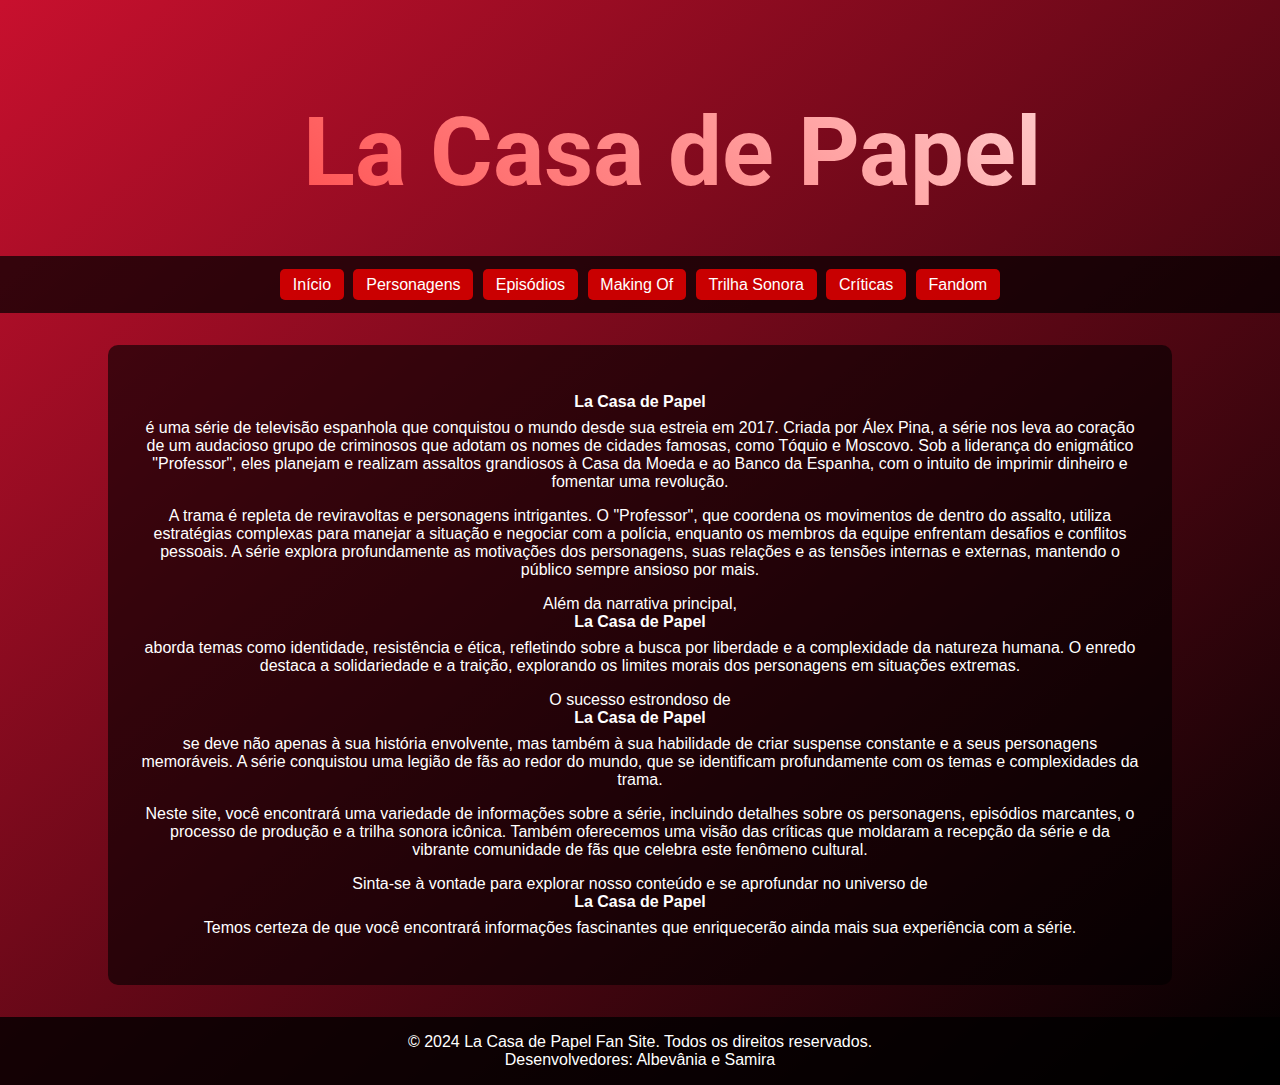
<file: index.html>
<!DOCTYPE html>
<html lang="pt-BR">

<head>
    <meta charset="UTF-8" />
    <meta name="viewport" content="width=device-width, initial-scale=1.0" />
    <title>La Casa de Papel - Página Inicial</title>
    <link rel="stylesheet" href="./assets/css/style.css" />
</head>

<body>
    <div class="banner-container">
        <div class="banner-text">
            <h1>La Casa de Papel</h1>
        </div>
    </div>
    <header>
        <div class="top-buttons">
            <a href="./index.html" class="top-button">Início</a>
            <a href="pages/personagens.html" class="top-button">Personagens</a>
            <a href="pages/episodios.html" class="top-button">Episódios</a>
            <a href="pages/makingof.html" class="top-button">Making Of</a>
            <a href="pages/trilha.html" class="top-button">Trilha Sonora</a>
            <a href="pages/criticas.html" class="top-button">Críticas</a>
            <a href="pages/fandom.html" class="top-button">Fandom</a>
        </div>
    </header>
    <main>
        <section>
            <p>
                <strong>La Casa de Papel</strong> é uma série de televisão espanhola
                que conquistou o mundo desde sua estreia em 2017. Criada por Álex
                Pina, a série nos leva ao coração de um audacioso grupo de criminosos
                que adotam os nomes de cidades famosas, como Tóquio e Moscovo. Sob a
                liderança do enigmático "Professor", eles planejam e realizam assaltos
                grandiosos à Casa da Moeda e ao Banco da Espanha, com o intuito de
                imprimir dinheiro e fomentar uma revolução.
            </p>
            <p>
                A trama é repleta de reviravoltas e personagens intrigantes. O
                "Professor", que coordena os movimentos de dentro do assalto, utiliza
                estratégias complexas para manejar a situação e negociar com a
                polícia, enquanto os membros da equipe enfrentam desafios e conflitos
                pessoais. A série explora profundamente as motivações dos personagens,
                suas relações e as tensões internas e externas, mantendo o público
                sempre ansioso por mais.
            </p>
            <p>
                Além da narrativa principal, <strong>La Casa de Papel</strong> aborda
                temas como identidade, resistência e ética, refletindo sobre a busca
                por liberdade e a complexidade da natureza humana. O enredo destaca a
                solidariedade e a traição, explorando os limites morais dos
                personagens em situações extremas.
            </p>
            <p>
                O sucesso estrondoso de <strong>La Casa de Papel</strong> se deve não
                apenas à sua história envolvente, mas também à sua habilidade de criar
                suspense constante e a seus personagens memoráveis. A série conquistou
                uma legião de fãs ao redor do mundo, que se identificam profundamente
                com os temas e complexidades da trama.
            </p>
            <p>
                Neste site, você encontrará uma variedade de informações sobre a
                série, incluindo detalhes sobre os personagens, episódios marcantes, o
                processo de produção e a trilha sonora icônica. Também oferecemos uma
                visão das críticas que moldaram a recepção da série e da vibrante
                comunidade de fãs que celebra este fenômeno cultural.
            </p>
            <p>
                Sinta-se à vontade para explorar nosso conteúdo e se aprofundar no
                universo de <strong>La Casa de Papel</strong>Temos certeza de que você
                encontrará informações fascinantes que enriquecerão ainda mais sua
                experiência com a série.
            </p>
        </section>
    </main>
    <footer>
        <p>
            &copy; 2024 La Casa de Papel Fan Site. Todos os direitos reservados.
        </p>
        <p>Desenvolvedores: Albevânia e Samira</p>
    </footer>
</body>

</html>
</file>
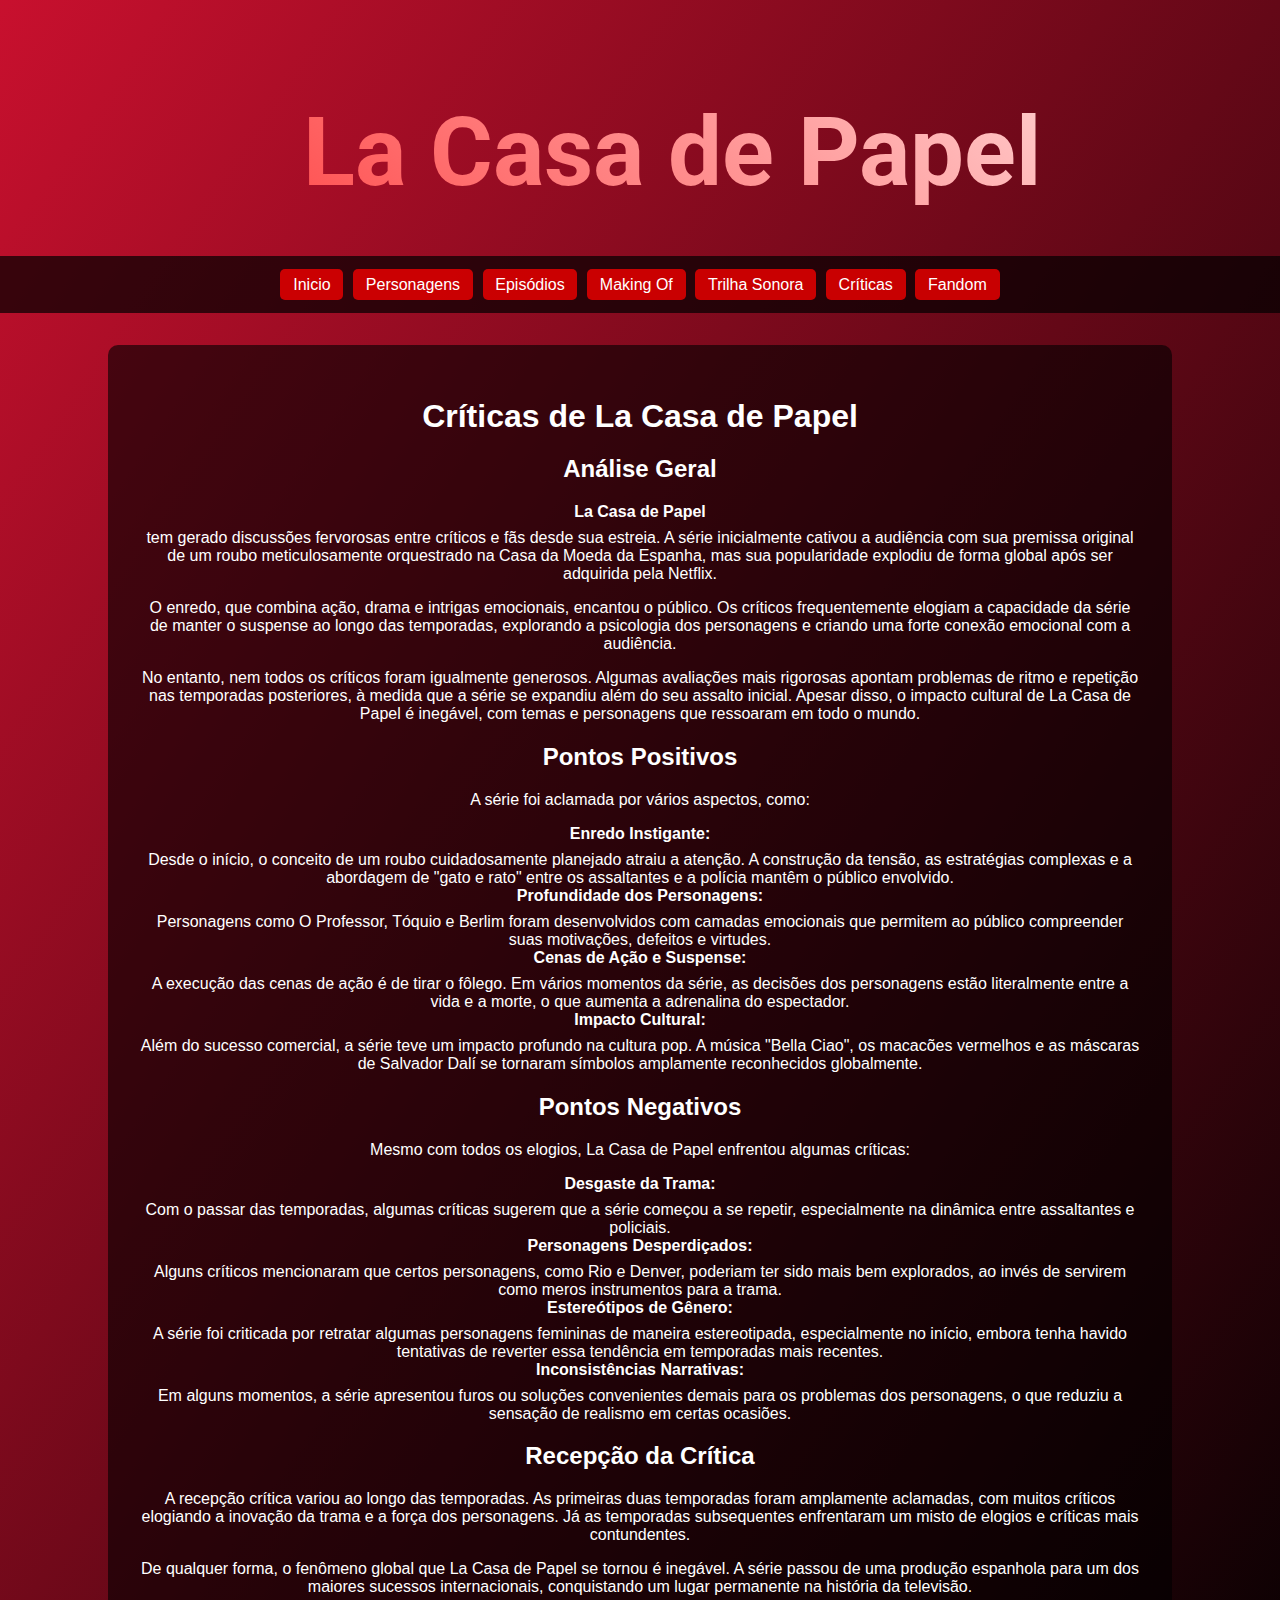
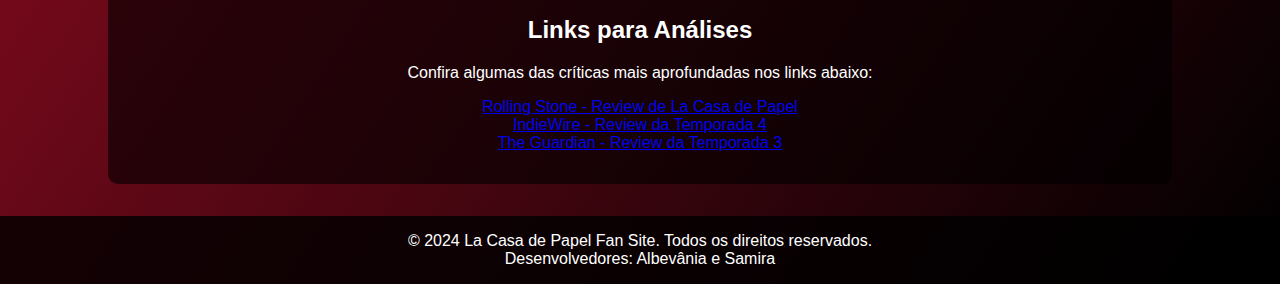
<file: pages/criticas.html>
<!DOCTYPE html>
<html lang="pt-BR">
  <head>
    <meta charset="UTF-8" />
    <meta name="viewport" content="width=device-width, initial-scale=1.0" />
    <title>La Casa de Papel - Críticas</title>
    <link rel="stylesheet" href="../assets/css/style.css" />
  </head>
  <body>
    <div class="banner-container">
      <div class="banner-text">
        <h1>La Casa de Papel</h1>
      </div>
    </div>
  
    <header>
      <div class="top-buttons">
        <a href="../index.html" class="top-button">Inicio</a>
        <a href="./personagens.html" class="top-button">Personagens</a>
        <a href="./episodios.html" class="top-button">Episódios</a>
        <a href="./makingof.html" class="top-button">Making Of</a>
        <a href="./trilha.html" class="top-button">Trilha Sonora</a>
        <a href="./criticas.html" class="top-button">Críticas</a>
        <a href="./fandom.html" class="top-button">Fandom</a>
      </div>
    </header>
    <main>
      <section>
        <h1>Críticas de La Casa de Papel</h1>

        <h2>Análise Geral</h2>
        <p>
          <strong>La Casa de Papel</strong> tem gerado discussões fervorosas
          entre críticos e fãs desde sua estreia. A série inicialmente cativou a
          audiência com sua premissa original de um roubo meticulosamente
          orquestrado na Casa da Moeda da Espanha, mas sua popularidade explodiu
          de forma global após ser adquirida pela Netflix.
        </p>
        <p>
          O enredo, que combina ação, drama e intrigas emocionais, encantou o
          público. Os críticos frequentemente elogiam a capacidade da série de
          manter o suspense ao longo das temporadas, explorando a psicologia dos
          personagens e criando uma forte conexão emocional com a audiência.
        </p>
        <p>
          No entanto, nem todos os críticos foram igualmente generosos. Algumas
          avaliações mais rigorosas apontam problemas de ritmo e repetição nas
          temporadas posteriores, à medida que a série se expandiu além do seu
          assalto inicial. Apesar disso, o impacto cultural de La Casa de Papel
          é inegável, com temas e personagens que ressoaram em todo o mundo.
        </p>

        <h2>Pontos Positivos</h2>
        <p>A série foi aclamada por vários aspectos, como:</p>
        <ul class="season-list">
          <li>
            <strong>Enredo Instigante:</strong> Desde o início, o conceito de um
            roubo cuidadosamente planejado atraiu a atenção. A construção da
            tensão, as estratégias complexas e a abordagem de "gato e rato"
            entre os assaltantes e a polícia mantêm o público envolvido.
          </li>
          <li>
            <strong>Profundidade dos Personagens:</strong> Personagens como O
            Professor, Tóquio e Berlim foram desenvolvidos com camadas
            emocionais que permitem ao público compreender suas motivações,
            defeitos e virtudes.
          </li>
          <li>
            <strong>Cenas de Ação e Suspense:</strong> A execução das cenas de
            ação é de tirar o fôlego. Em vários momentos da série, as decisões
            dos personagens estão literalmente entre a vida e a morte, o que
            aumenta a adrenalina do espectador.
          </li>
          <li>
            <strong>Impacto Cultural:</strong> Além do sucesso comercial, a
            série teve um impacto profundo na cultura pop. A música "Bella
            Ciao", os macacões vermelhos e as máscaras de Salvador Dalí se
            tornaram símbolos amplamente reconhecidos globalmente.
          </li>
        </ul>

        <h2>Pontos Negativos</h2>
        <p>
          Mesmo com todos os elogios, La Casa de Papel enfrentou algumas
          críticas:
        </p>
        <ul class="season-list">
          <li>
            <strong>Desgaste da Trama:</strong> Com o passar das temporadas,
            algumas críticas sugerem que a série começou a se repetir,
            especialmente na dinâmica entre assaltantes e policiais.
          </li>
          <li>
            <strong>Personagens Desperdiçados:</strong> Alguns críticos
            mencionaram que certos personagens, como Rio e Denver, poderiam ter
            sido mais bem explorados, ao invés de servirem como meros
            instrumentos para a trama.
          </li>
          <li>
            <strong>Estereótipos de Gênero:</strong> A série foi criticada por
            retratar algumas personagens femininas de maneira estereotipada,
            especialmente no início, embora tenha havido tentativas de reverter
            essa tendência em temporadas mais recentes.
          </li>
          <li>
            <strong>Inconsistências Narrativas:</strong> Em alguns momentos, a
            série apresentou furos ou soluções convenientes demais para os
            problemas dos personagens, o que reduziu a sensação de realismo em
            certas ocasiões.
          </li>
        </ul>

        <h2>Recepção da Crítica</h2>
        <p>
          A recepção crítica variou ao longo das temporadas. As primeiras duas
          temporadas foram amplamente aclamadas, com muitos críticos elogiando a
          inovação da trama e a força dos personagens. Já as temporadas
          subsequentes enfrentaram um misto de elogios e críticas mais
          contundentes.
        </p>
        <p>
          De qualquer forma, o fenômeno global que La Casa de Papel se tornou é
          inegável. A série passou de uma produção espanhola para um dos maiores
          sucessos internacionais, conquistando um lugar permanente na história
          da televisão.
        </p>

        <h2>Links para Análises</h2>
        <p>Confira algumas das críticas mais aprofundadas nos links abaixo:</p>
        <ul class="season-list">
          <li>
            <a
              href="https://www.rollingstone.com/tv/tv-reviews/la-casa-de-papel-review/"
              target="_blank"
              >Rolling Stone - Review de La Casa de Papel</a
            >
          </li>
          <li>
            <a
              href="https://www.indiewire.com/2020/04/money-heist-review-la-casa-de-papel-season-4-1202218667/"
              target="_blank"
              >IndieWire - Review da Temporada 4</a
            >
          </li>
          <li>
            <a
              href="https://www.theguardian.com/tv-and-radio/2018/aug/07/money-heist-la-casa-de-papel-season-3-review"
              target="_blank"
              >The Guardian - Review da Temporada 3</a
            >
          </li>
        </ul>
      </section>
    </main>
    <footer>
      <p>
        &copy; 2024 La Casa de Papel Fan Site. Todos os direitos reservados.
      </p>
      Desenvolvedores: Albevânia e Samira
    </footer>
  </body>
</html>
</file>
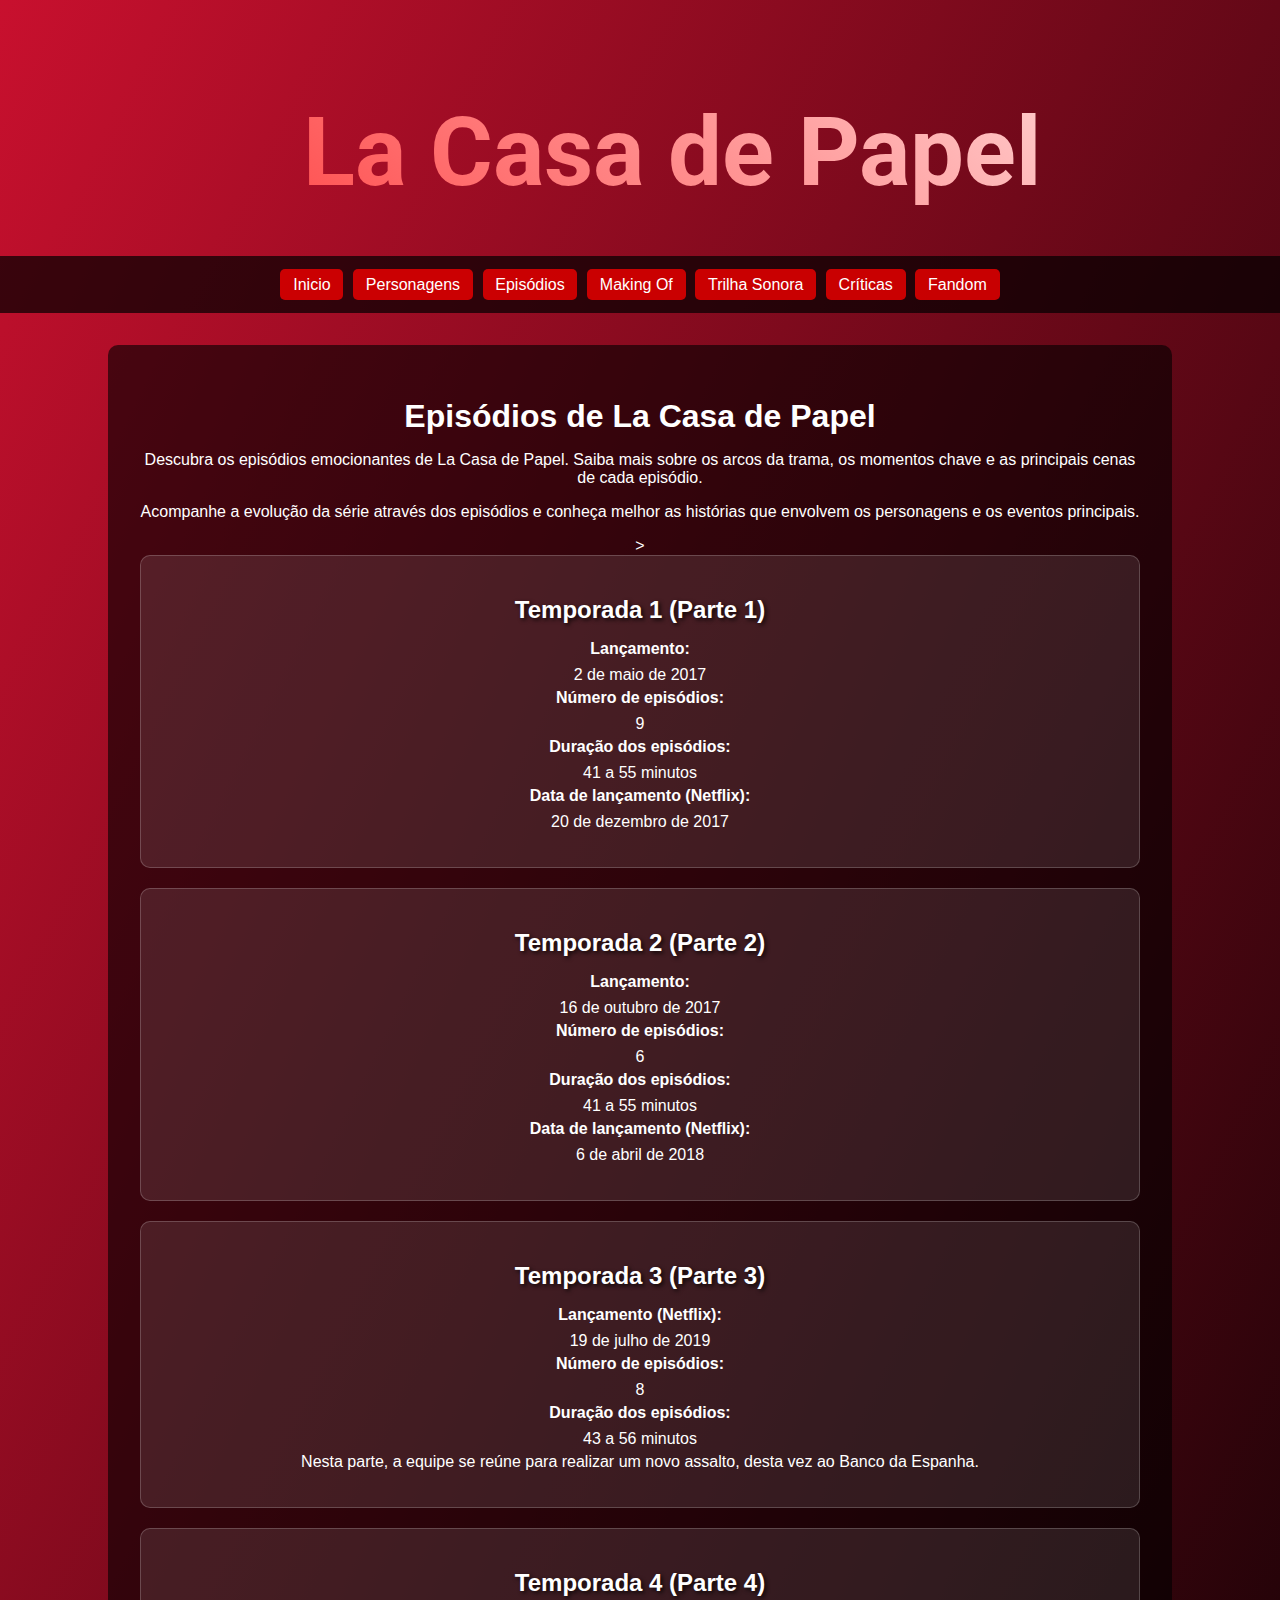
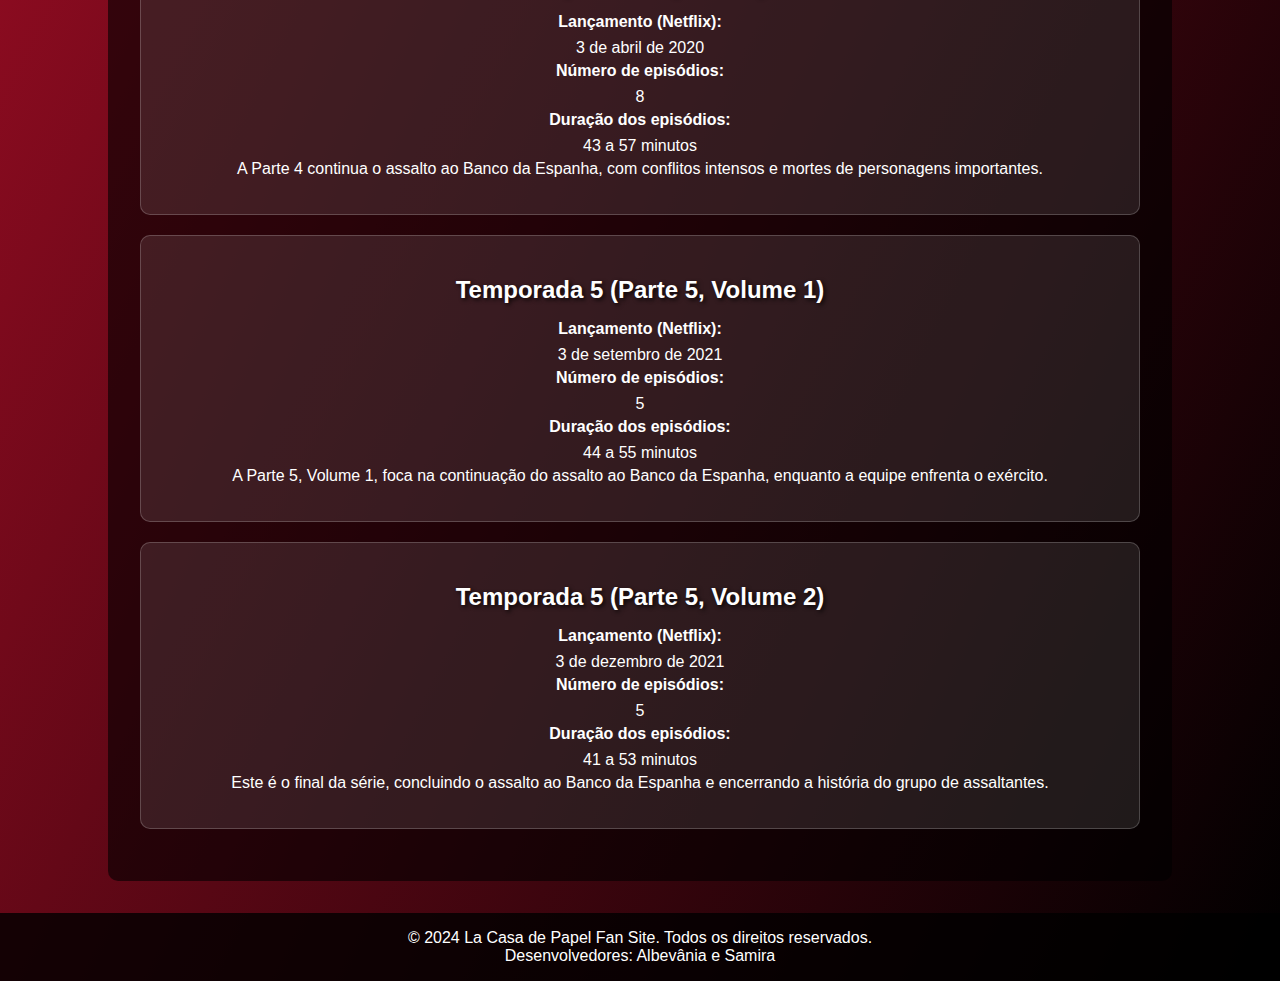
<file: pages/episodios.html>
<!DOCTYPE html>
<html lang="pt-BR">

<head>
    <meta charset="UTF-8" />
    <meta name="viewport" content="width=device-width, initial-scale=1.0" />
    <title>La Casa de Papel - Episódios</title>
    <link rel="stylesheet" href="../assets/css/style.css" />
    <link rel="stylesheet" href="../assets/css/episodios.css">
</head>

<body>
    <div class="banner-container">
        <div class="banner-text">
            <h1>La Casa de Papel</h1>
        </div>
    </div>

    <header>
        <div class="top-buttons">
          <a href="../index.html" class="top-button">Inicio</a>
          <a href="./personagens.html" class="top-button">Personagens</a>
          <a href="./episodios.html" class="top-button">Episódios</a>
          <a href="./makingof.html" class="top-button">Making Of</a>
          <a href="./trilha.html" class="top-button">Trilha Sonora</a>
          <a href="./criticas.html" class="top-button">Críticas</a>
          <a href="./fandom.html" class="top-button">Fandom</a>
        </div>
      </header>
    <main>
        <section class="episodes-section">
            <h1>Episódios de La Casa de Papel</h1>
            <p>
                Descubra os episódios emocionantes de La Casa de Papel. Saiba mais
                sobre os arcos da trama, os momentos chave e as principais cenas de
                cada episódio.
            </p>
            <p>
                Acompanhe a evolução da série através dos episódios e conheça melhor
                as histórias que envolvem os personagens e os eventos principais.
            </p>

            <div class="seasons-container">
                >
                <div class="season-item">
                    <h2>Temporada 1 (Parte 1)</h2>
                    <ul>
                        <li><strong>Lançamento:</strong> 2 de maio de 2017</li>
                        <li><strong>Número de episódios:</strong> 9</li>
                        <li><strong>Duração dos episódios:</strong> 41 a 55 minutos</li>
                        <li>
                            <strong>Data de lançamento (Netflix):</strong> 20 de dezembro de
                            2017
                        </li>
                    </ul>
                </div>

                <div class="season-item">
                    <h2>Temporada 2 (Parte 2)</h2>
                    <ul>
                        <li><strong>Lançamento:</strong> 16 de outubro de 2017</li>
                        <li><strong>Número de episódios:</strong> 6</li>
                        <li><strong>Duração dos episódios:</strong> 41 a 55 minutos</li>
                        <li>
                            <strong>Data de lançamento (Netflix):</strong> 6 de abril de
                            2018
                        </li>
                    </ul>
                </div>

                <div class="season-item">
                    <h2>Temporada 3 (Parte 3)</h2>
                    <ul>
                        <li>
                            <strong>Lançamento (Netflix):</strong> 19 de julho de 2019
                        </li>
                        <li><strong>Número de episódios:</strong> 8</li>
                        <li><strong>Duração dos episódios:</strong> 43 a 56 minutos</li>
                        <li>
                            Nesta parte, a equipe se reúne para realizar um novo assalto,
                            desta vez ao Banco da Espanha.
                        </li>
                    </ul>
                </div>

                <div class="season-item">
                    <h2>Temporada 4 (Parte 4)</h2>
                    <ul>
                        <li><strong>Lançamento (Netflix):</strong> 3 de abril de 2020</li>
                        <li><strong>Número de episódios:</strong> 8</li>
                        <li><strong>Duração dos episódios:</strong> 43 a 57 minutos</li>
                        <li>
                            A Parte 4 continua o assalto ao Banco da Espanha, com conflitos
                            intensos e mortes de personagens importantes.
                        </li>
                    </ul>
                </div>

                <div class="season-item">
                    <h2>Temporada 5 (Parte 5, Volume 1)</h2>
                    <ul>
                        <li>
                            <strong>Lançamento (Netflix):</strong> 3 de setembro de 2021
                        </li>
                        <li><strong>Número de episódios:</strong> 5</li>
                        <li><strong>Duração dos episódios:</strong> 44 a 55 minutos</li>
                        <li>
                            A Parte 5, Volume 1, foca na continuação do assalto ao Banco da
                            Espanha, enquanto a equipe enfrenta o exército.
                        </li>
                    </ul>
                </div>

                <div class="season-item">
                    <h2>Temporada 5 (Parte 5, Volume 2)</h2>
                    <ul>
                        <li>
                            <strong>Lançamento (Netflix):</strong> 3 de dezembro de 2021
                        </li>
                        <li><strong>Número de episódios:</strong> 5</li>
                        <li><strong>Duração dos episódios:</strong> 41 a 53 minutos</li>
                        <li>
                            Este é o final da série, concluindo o assalto ao Banco da
                            Espanha e encerrando a história do grupo de assaltantes.
                        </li>
                    </ul>
                </div>
            </div>
        </section>
    </main>
    <footer>
        <p>
            &copy; 2024 La Casa de Papel Fan Site. Todos os direitos reservados.
        </p>
        Desenvolvedores: Albevânia e Samira
    </footer>
</body>

</html>
</file>
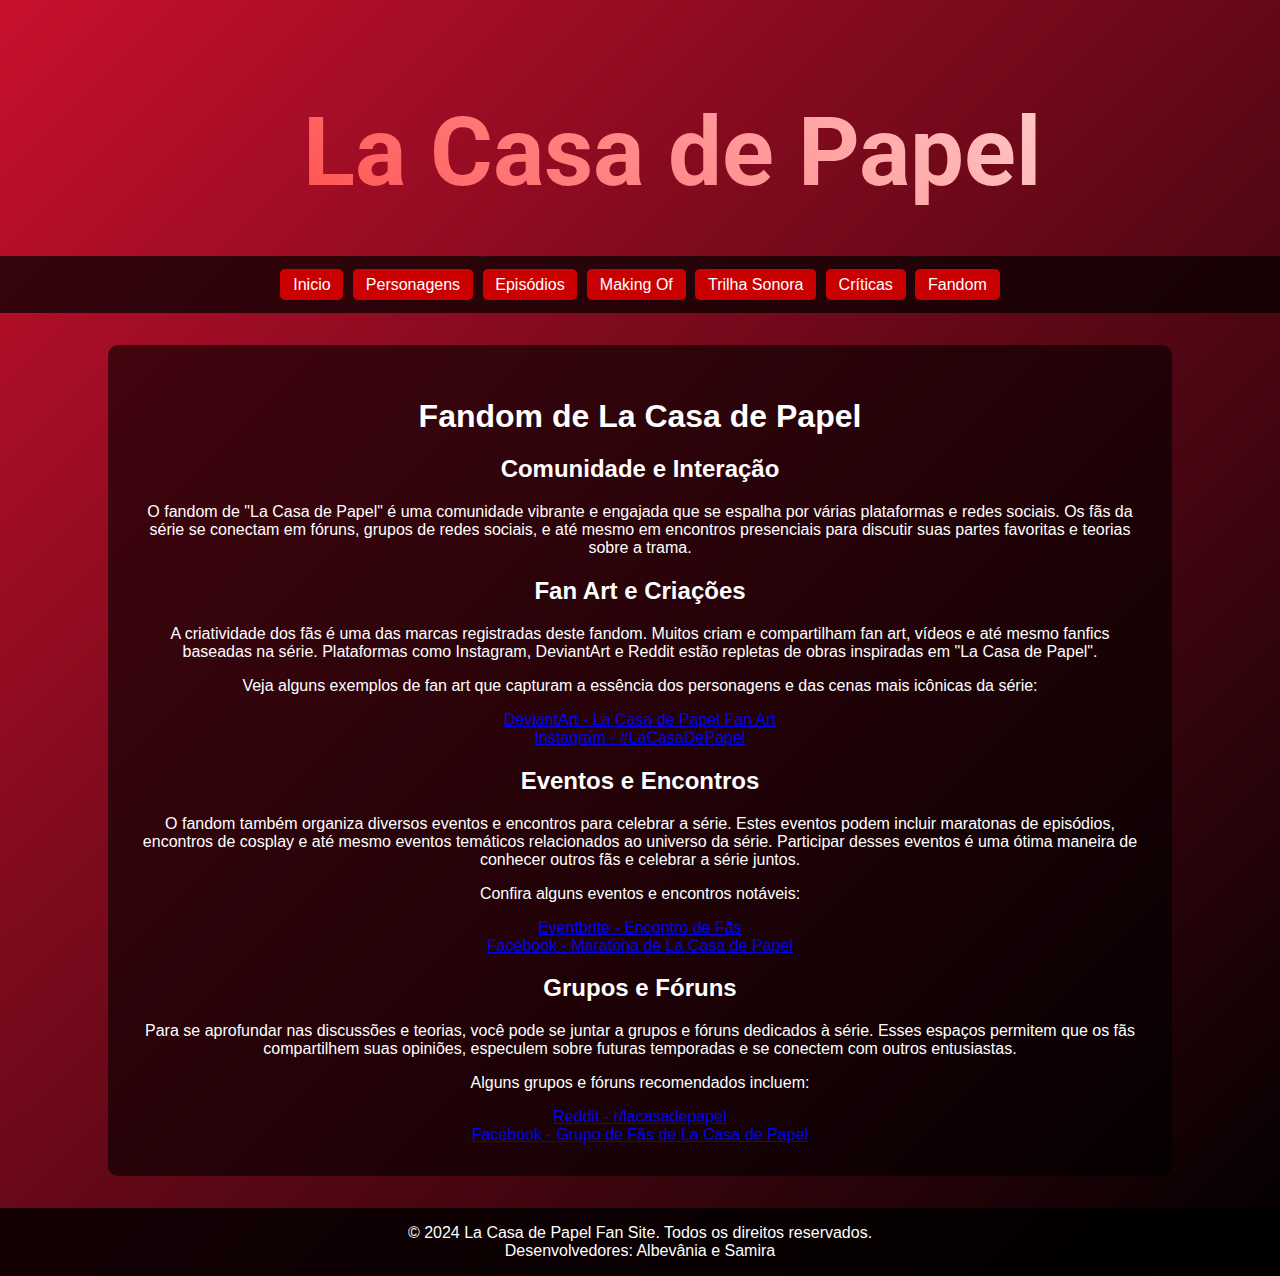
<file: pages/fandom.html>
<!DOCTYPE html>
<html lang="pt-BR">
  <head>
    <meta charset="UTF-8" />
    <meta name="viewport" content="width=device-width, initial-scale=1.0" />
    <title>La Casa de Papel - Fandom</title>
    <link rel="stylesheet" href="../assets/css/style.css" />
  </head>
  <body>
    <div class="banner-container">
      <div class="banner-text">
        <h1>La Casa de Papel</h1>
      </div>
    </div>
  
    <header>
      <div class="top-buttons">
        <a href="../index.html" class="top-button">Inicio</a>
        <a href="./personagens.html" class="top-button">Personagens</a>
        <a href="./episodios.html" class="top-button">Episódios</a>
        <a href="./makingof.html" class="top-button">Making Of</a>
        <a href="./trilha.html" class="top-button">Trilha Sonora</a>
        <a href="./criticas.html" class="top-button">Críticas</a>
        <a href="./fandom.html" class="top-button">Fandom</a>
      </div>
    </header>
    <main>
      <section>
        <h1>Fandom de La Casa de Papel</h1>

        <h2>Comunidade e Interação</h2>
        <p>
          O fandom de "La Casa de Papel" é uma comunidade vibrante e engajada
          que se espalha por várias plataformas e redes sociais. Os fãs da série
          se conectam em fóruns, grupos de redes sociais, e até mesmo em
          encontros presenciais para discutir suas partes favoritas e teorias
          sobre a trama.
        </p>

        <h2>Fan Art e Criações</h2>
        <p>
          A criatividade dos fãs é uma das marcas registradas deste fandom.
          Muitos criam e compartilham fan art, vídeos e até mesmo fanfics
          baseadas na série. Plataformas como Instagram, DeviantArt e Reddit
          estão repletas de obras inspiradas em "La Casa de Papel".
        </p>
        <p>
          Veja alguns exemplos de fan art que capturam a essência dos
          personagens e das cenas mais icônicas da série:
        </p>
        <ul class="season-list">
          <li>
            <a
              href="https://www.deviantart.com/search?q=la+casa+de+papel"
              target="_blank"
              >DeviantArt - La Casa de Papel Fan Art</a
            >
          </li>
          <li>
            <a
              href="https://www.instagram.com/explore/tags/lacasadepapel/"
              target="_blank"
              >Instagram - #LaCasaDePapel</a
            >
          </li>
        </ul>

        <h2>Eventos e Encontros</h2>
        <p>
          O fandom também organiza diversos eventos e encontros para celebrar a
          série. Estes eventos podem incluir maratonas de episódios, encontros
          de cosplay e até mesmo eventos temáticos relacionados ao universo da
          série. Participar desses eventos é uma ótima maneira de conhecer
          outros fãs e celebrar a série juntos.
        </p>
        <p>Confira alguns eventos e encontros notáveis:</p>
        <ul class="season-list">
          <li>
            <a
              href="https://www.eventbrite.com/e/la-casa-de-papel-fan-meetup-tickets-123456789"
              target="_blank"
              >Eventbrite - Encontro de Fãs</a
            >
          </li>
          <li>
            <a href="https://www.facebook.com/events/987654321" target="_blank"
              >Facebook - Maratona de La Casa de Papel</a
            >
          </li>
        </ul>

        <h2>Grupos e Fóruns</h2>
        <p>
          Para se aprofundar nas discussões e teorias, você pode se juntar a
          grupos e fóruns dedicados à série. Esses espaços permitem que os fãs
          compartilhem suas opiniões, especulem sobre futuras temporadas e se
          conectem com outros entusiastas.
        </p>
        <p>Alguns grupos e fóruns recomendados incluem:</p>
        <ul class="season-list">
          <li>
            <a href="https://www.reddit.com/r/lacasadepapel/" target="_blank"
              >Reddit - r/lacasadepapel</a
            >
          </li>
          <li>
            <a href="https://www.facebook.com/groups/123456789" target="_blank"
              >Facebook - Grupo de Fãs de La Casa de Papel</a
            >
          </li>
        </ul>
      </section>
    </main>
    <footer>
      <p>
        &copy; 2024 La Casa de Papel Fan Site. Todos os direitos reservados.
      </p>
      Desenvolvedores: Albevânia e Samira
    </footer>
  </body>
</html>
</file>
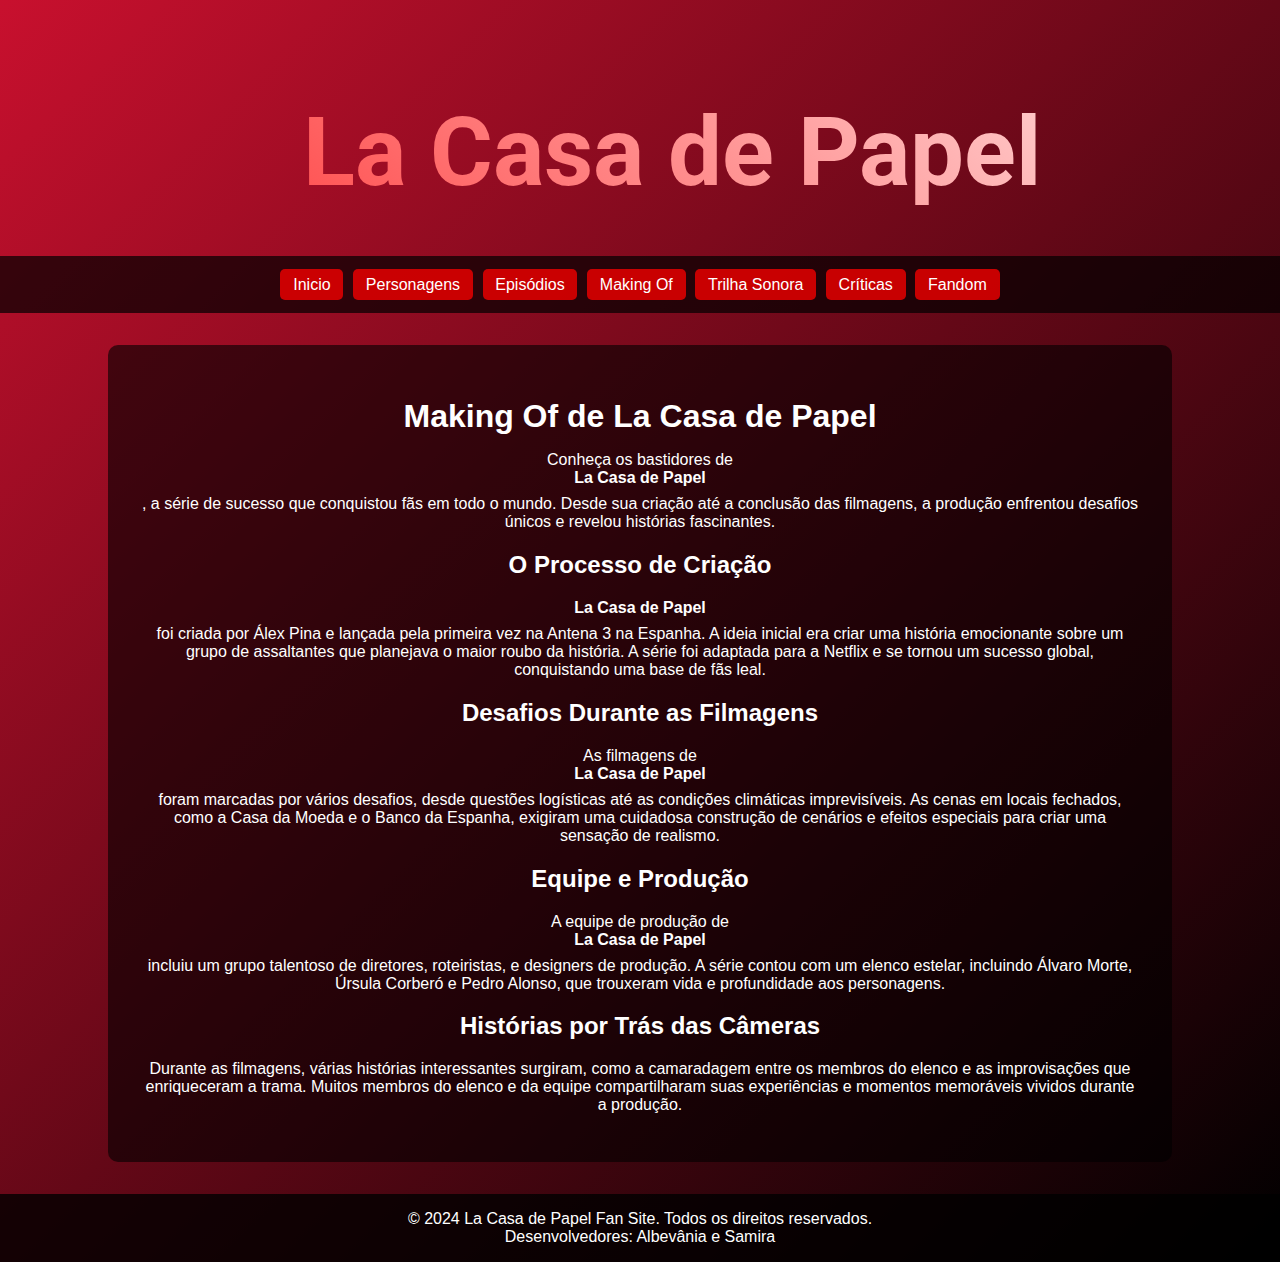
<file: pages/makingof.html>
<!DOCTYPE html>
<html lang="pt-BR">

<head>
  <meta charset="UTF-8" />
  <meta name="viewport" content="width=device-width, initial-scale=1.0" />
  <title>La Casa de Papel - Making Of</title>
  <link rel="stylesheet" href="../assets/css/style.css" />
</head>

<body>
  <div class="banner-container">
    <div class="banner-text">
      <h1>La Casa de Papel</h1>
    </div>
  </div>

  <header>
    <div class="top-buttons">
      <a href="../index.html" class="top-button">Inicio</a>
      <a href="./personagens.html" class="top-button">Personagens</a>
      <a href="./episodios.html" class="top-button">Episódios</a>
      <a href="./makingof.html" class="top-button">Making Of</a>
      <a href="./trilha.html" class="top-button">Trilha Sonora</a>
      <a href="./criticas.html" class="top-button">Críticas</a>
      <a href="./fandom.html" class="top-button">Fandom</a>
    </div>
  </header>
  <main>
    <section>
      <h1>Making Of de La Casa de Papel</h1>
      <p>
        Conheça os bastidores de <strong>La Casa de Papel</strong>, a série de
        sucesso que conquistou fãs em todo o mundo. Desde sua criação até a
        conclusão das filmagens, a produção enfrentou desafios únicos e
        revelou histórias fascinantes.
      </p>

      <h2>O Processo de Criação</h2>
      <p>
        <strong>La Casa de Papel</strong> foi criada por Álex Pina e lançada
        pela primeira vez na Antena 3 na Espanha. A ideia inicial era criar
        uma história emocionante sobre um grupo de assaltantes que planejava o
        maior roubo da história. A série foi adaptada para a Netflix e se
        tornou um sucesso global, conquistando uma base de fãs leal.
      </p>

      <h2>Desafios Durante as Filmagens</h2>
      <p>
        As filmagens de <strong>La Casa de Papel</strong> foram marcadas por
        vários desafios, desde questões logísticas até as condições climáticas
        imprevisíveis. As cenas em locais fechados, como a Casa da Moeda e o
        Banco da Espanha, exigiram uma cuidadosa construção de cenários e
        efeitos especiais para criar uma sensação de realismo.
      </p>

      <h2>Equipe e Produção</h2>
      <p>
        A equipe de produção de <strong>La Casa de Papel</strong> incluiu um
        grupo talentoso de diretores, roteiristas, e designers de produção. A
        série contou com um elenco estelar, incluindo Álvaro Morte, Úrsula
        Corberó e Pedro Alonso, que trouxeram vida e profundidade aos
        personagens.
      </p>

      <h2>Histórias por Trás das Câmeras</h2>
      <p>
        Durante as filmagens, várias histórias interessantes surgiram, como a
        camaradagem entre os membros do elenco e as improvisações que
        enriqueceram a trama. Muitos membros do elenco e da equipe
        compartilharam suas experiências e momentos memoráveis vividos durante
        a produção.
      </p>
    </section>
  </main>
  <footer>
    <p>
      &copy; 2024 La Casa de Papel Fan Site. Todos os direitos reservados.
    </p>
    <p>Desenvolvedores: Albevânia e Samira</p>
  </footer>
</body>

</html>
</file>
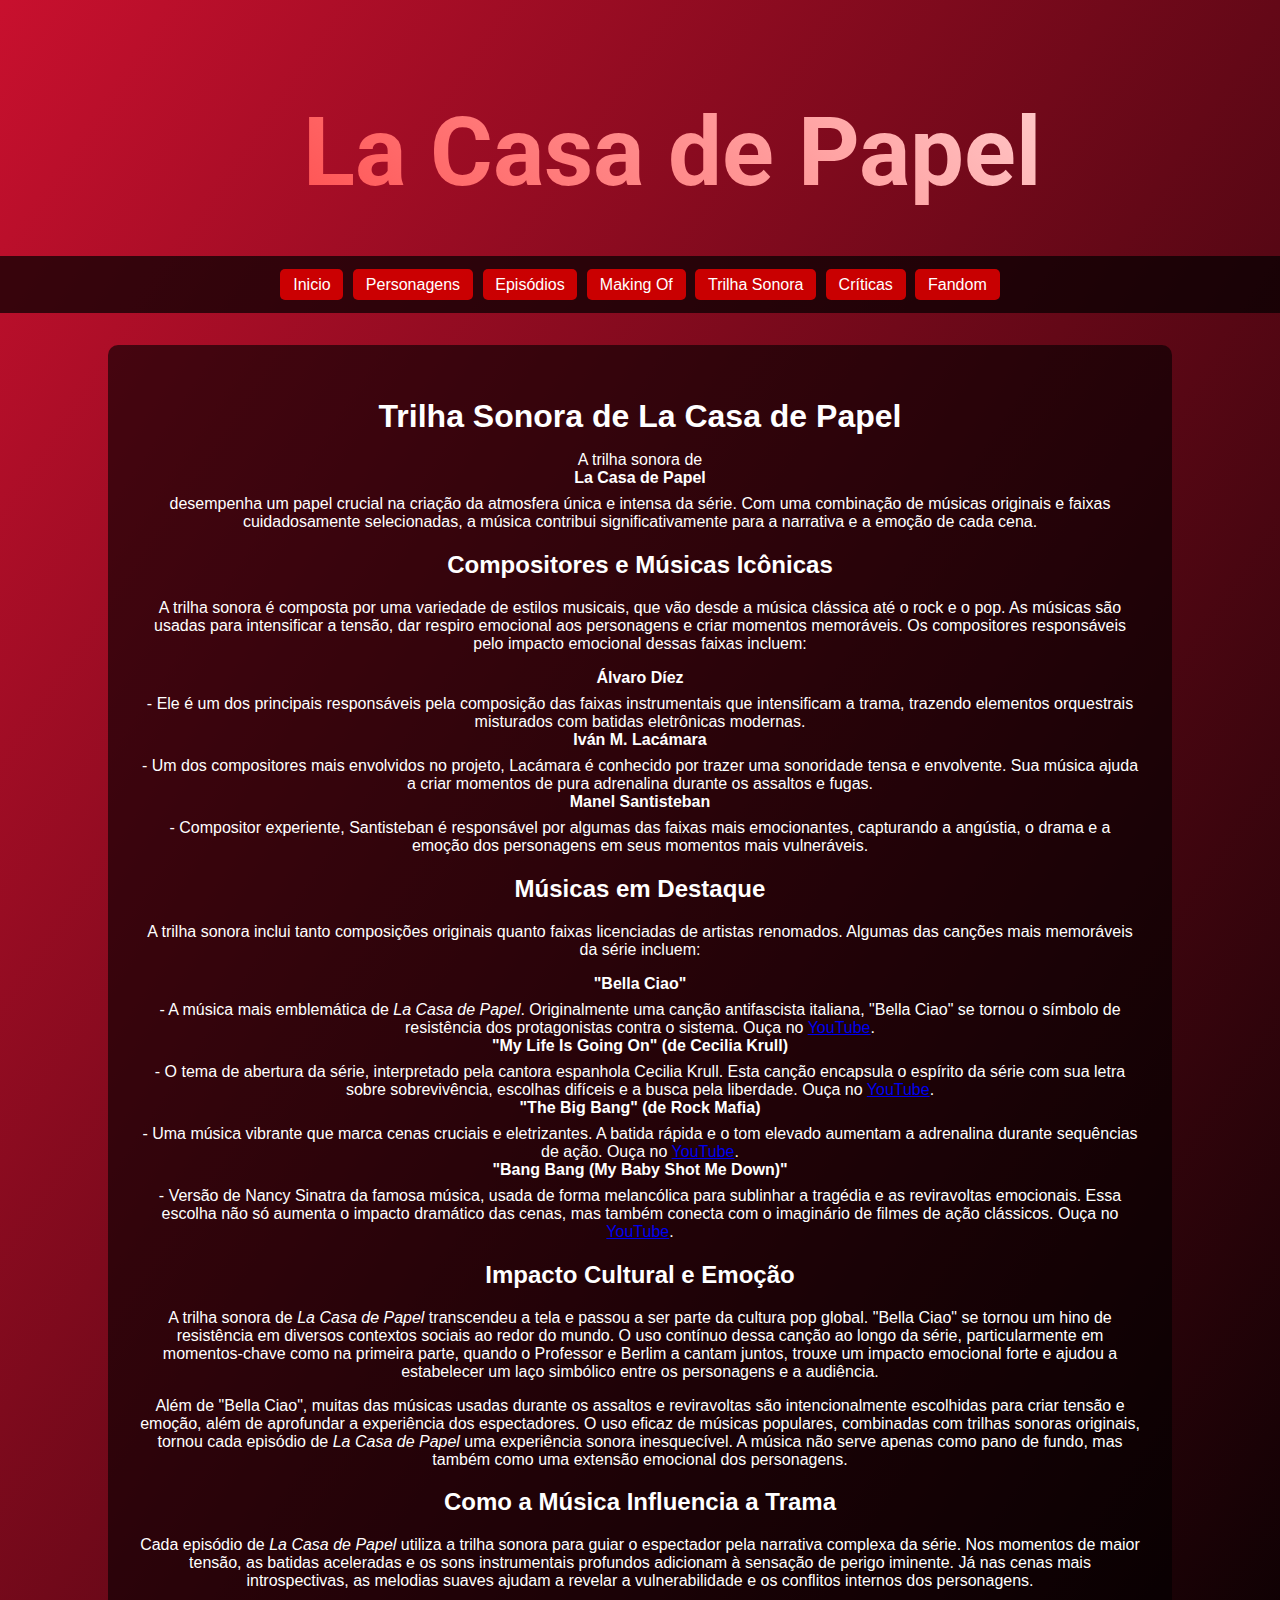
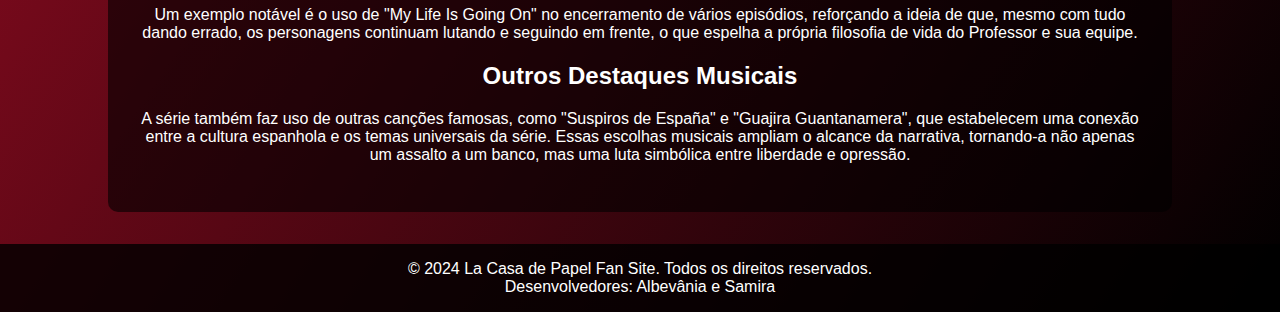
<file: pages/trilha.html>
<!DOCTYPE html>
<html lang="pt-BR">

<head>
  <meta charset="UTF-8" />
  <meta name="viewport" content="width=device-width, initial-scale=1.0" />
  <title>La Casa de Papel - Trilha Sonora</title>
  <link rel="stylesheet" href="../assets/css/style.css" />
</head>

<body>
  <div class="banner-container">
    <div class="banner-text">
      <h1>La Casa de Papel</h1>
    </div>
  </div>

  <header>
    <div class="top-buttons">
      <a href="../index.html" class="top-button">Inicio</a>
      <a href="./personagens.html" class="top-button">Personagens</a>
      <a href="./episodios.html" class="top-button">Episódios</a>
      <a href="./makingof.html" class="top-button">Making Of</a>
      <a href="./trilha.html" class="top-button">Trilha Sonora</a>
      <a href="./criticas.html" class="top-button">Críticas</a>
      <a href="./fandom.html" class="top-button">Fandom</a>
    </div>
  </header>

  <main>
    <section>
      <h1>Trilha Sonora de La Casa de Papel</h1>
      <p>
        A trilha sonora de <strong>La Casa de Papel</strong> desempenha um
        papel crucial na criação da atmosfera única e intensa da série. Com
        uma combinação de músicas originais e faixas cuidadosamente
        selecionadas, a música contribui significativamente para a narrativa e
        a emoção de cada cena.
      </p>

      <h2>Compositores e Músicas Icônicas</h2>
      <p>
        A trilha sonora é composta por uma variedade de estilos musicais, que
        vão desde a música clássica até o rock e o pop. As músicas são usadas
        para intensificar a tensão, dar respiro emocional aos personagens e
        criar momentos memoráveis. Os compositores responsáveis pelo impacto
        emocional dessas faixas incluem:
      </p>
      <ul>
        <li>
          <strong>Álvaro Díez</strong> - Ele é um dos principais responsáveis
          pela composição das faixas instrumentais que intensificam a trama,
          trazendo elementos orquestrais misturados com batidas eletrônicas
          modernas.
        </li>
        <li>
          <strong>Iván M. Lacámara</strong> - Um dos compositores mais
          envolvidos no projeto, Lacámara é conhecido por trazer uma
          sonoridade tensa e envolvente. Sua música ajuda a criar momentos de
          pura adrenalina durante os assaltos e fugas.
        </li>
        <li>
          <strong>Manel Santisteban</strong> - Compositor experiente,
          Santisteban é responsável por algumas das faixas mais emocionantes,
          capturando a angústia, o drama e a emoção dos personagens em seus
          momentos mais vulneráveis.
        </li>
      </ul>

      <h2>Músicas em Destaque</h2>
      <p>
        A trilha sonora inclui tanto composições originais quanto faixas
        licenciadas de artistas renomados. Algumas das canções mais memoráveis
        da série incluem:
      </p>
      <ul>
        <li>
          <strong>"Bella Ciao"</strong> - A música mais emblemática de
          <em>La Casa de Papel</em>. Originalmente uma canção antifascista
          italiana, "Bella Ciao" se tornou o símbolo de resistência dos
          protagonistas contra o sistema. Ouça no
          <a href="https://www.youtube.com/watch?v=s8VZstRze1s" target="_blank">YouTube</a>.
        </li>
        <li>
          <strong>"My Life Is Going On" (de Cecilia Krull)</strong> - O tema
          de abertura da série, interpretado pela cantora espanhola Cecilia
          Krull. Esta canção encapsula o espírito da série com sua letra sobre
          sobrevivência, escolhas difíceis e a busca pela liberdade. Ouça no
          <a href="https://www.youtube.com/watch?v=wT_MaJxPvjI" target="_blank">YouTube</a>.
        </li>
        <li>
          <strong>"The Big Bang" (de Rock Mafia)</strong> - Uma música
          vibrante que marca cenas cruciais e eletrizantes. A batida rápida e
          o tom elevado aumentam a adrenalina durante sequências de ação. Ouça
          no
          <a href="https://www.youtube.com/watch?v=wB4zFtm9plw" target="_blank">YouTube</a>.
        </li>
        <li>
          <strong>"Bang Bang (My Baby Shot Me Down)"</strong> - Versão de
          Nancy Sinatra da famosa música, usada de forma melancólica para
          sublinhar a tragédia e as reviravoltas emocionais. Essa escolha não
          só aumenta o impacto dramático das cenas, mas também conecta com o
          imaginário de filmes de ação clássicos. Ouça no
          <a href="https://www.youtube.com/watch?v=ZRVCbfw2zNc" target="_blank">YouTube</a>.
        </li>
      </ul>

      <h2>Impacto Cultural e Emoção</h2>
      <p>
        A trilha sonora de <em>La Casa de Papel</em> transcendeu a tela e
        passou a ser parte da cultura pop global. "Bella Ciao" se tornou um
        hino de resistência em diversos contextos sociais ao redor do mundo. O
        uso contínuo dessa canção ao longo da série, particularmente em
        momentos-chave como na primeira parte, quando o Professor e Berlim a
        cantam juntos, trouxe um impacto emocional forte e ajudou a
        estabelecer um laço simbólico entre os personagens e a audiência.
      </p>
      <p>
        Além de "Bella Ciao", muitas das músicas usadas durante os assaltos e
        reviravoltas são intencionalmente escolhidas para criar tensão e
        emoção, além de aprofundar a experiência dos espectadores. O uso
        eficaz de músicas populares, combinadas com trilhas sonoras originais,
        tornou cada episódio de <em>La Casa de Papel</em> uma experiência
        sonora inesquecível. A música não serve apenas como pano de fundo, mas
        também como uma extensão emocional dos personagens.
      </p>

      <h2>Como a Música Influencia a Trama</h2>
      <p>
        Cada episódio de <em>La Casa de Papel</em> utiliza a trilha sonora
        para guiar o espectador pela narrativa complexa da série. Nos momentos
        de maior tensão, as batidas aceleradas e os sons instrumentais
        profundos adicionam à sensação de perigo iminente. Já nas cenas mais
        introspectivas, as melodias suaves ajudam a revelar a vulnerabilidade
        e os conflitos internos dos personagens.
      </p>
      <p>
        Um exemplo notável é o uso de "My Life Is Going On" no encerramento de
        vários episódios, reforçando a ideia de que, mesmo com tudo dando
        errado, os personagens continuam lutando e seguindo em frente, o que
        espelha a própria filosofia de vida do Professor e sua equipe.
      </p>

      <h2>Outros Destaques Musicais</h2>
      <p>
        A série também faz uso de outras canções famosas, como "Suspiros de
        España" e "Guajira Guantanamera", que estabelecem uma conexão entre a
        cultura espanhola e os temas universais da série. Essas escolhas
        musicais ampliam o alcance da narrativa, tornando-a não apenas um
        assalto a um banco, mas uma luta simbólica entre liberdade e opressão.
      </p>
    </section>
  </main>

  <footer>
    <p>
      &copy; 2024 La Casa de Papel Fan Site. Todos os direitos reservados.
    </p>
    Desenvolvedores: Albevânia e Samira
  </footer>
</body>

</html>
</file>
<file: assets/css/style.css>
@import url("https://fonts.googleapis.com/css2?family=Roboto:wght@700&display=swap");

body {
  font-family: Arial, sans-serif;
  margin: 0;
  padding: 0;
  color: #fff;
  background: linear-gradient(to bottom right, #c8102e, #000);
  display: flex;
  flex-direction: column;
  min-height: 100vh;
}

header {
  color: #fff;
  padding: 0;
  position: relative;
  width: 100%;
  top: 0;
  left: 0;
  z-index: 1000;
}

.top-buttons {
  display: flex;
  justify-content: center;
  flex-wrap: wrap;
  background: rgba(0, 0, 0, 0.7);
  padding: 0.5rem 0;
}

.top-button {
  display: inline-block;
  color: #fff;
  text-align: center;
  padding: 0.4rem 0.8rem;
  margin: 0.3rem;
  border-radius: 5px;
  text-decoration: none;
  background: rgba(243, 0, 0, 0.8);
  transition: background 0.3s, transform 0.3s;
}

.top-button:hover {
  background: rgba(255, 255, 255, 0.8);
  color: #ffffff;
  transform: scale(1.05);
}

.banner-container {
  position: relative;
  width: 100%;
  padding: 2rem;
  text-align: center;
}

.banner-text {
  margin: 0;
}

.banner-text h1 {
  font-size: 6rem;
  font-family: "Roboto", sans-serif;
  font-weight: 700;
  color: #fff;
  background: linear-gradient(45deg, #ff0000, #ffffff, #000000, #ff0000);
  background-size: 400% 400%;
  -webkit-background-clip: text;
  -webkit-text-fill-color: transparent;
  animation: color-change 12s ease infinite;
}

@keyframes color-change {
  0% {
    background-position: 0% 0%;
  }
  33% {
    background-position: 100% 0%;
  }
  66% {
    background-position: 0% 100%;
  }
  100% {
    background-position: 100% 100%;
  }
}

main {
  flex: 1;
  display: flex;
  align-items: center;
  justify-content: center;
  text-align: center;
  padding: 2rem;
}

section {
  max-width: 1000px;
  margin: 0 auto;
  padding: 2rem;
  background: rgba(0, 0, 0, 0.6);
  border-radius: 10px;
}

h1 {
  margin-bottom: 1rem;
}

.character-list {
  list-style-type: none;
  padding: 0;
  display: flex;
  flex-wrap: wrap;
  justify-content: center;
}

.character-list li {
  display: flex;
  align-items: center;
  justify-content: center;
  margin: 1rem;
  text-align: center;
  width: 200px;
}

.character-list img {
  width: 100px;
  height: 100px;
  border-radius: 50%;
  margin-bottom: 0.5rem;
}

.character-list div {
  display: flex;
  flex-direction: column;
  align-items: center;
}

strong {
  display: block;
  margin-bottom: 0.5rem;
  text-align: center;
}

.season-list {
  list-style-type: none;
  padding: 0;
  margin: 0;
}

footer {
  background: rgba(0, 0, 0, 0.8);
  padding: 1rem 0;
  text-align: center;
}

footer p {
  margin: 0;
  color: #fff;
}

ul {
  list-style-type: none;
  padding-left: 0;
}
</file>
<file: assets/css/episodios.css>
.season-item {
    background: rgba(255, 255, 255, 0.1);
    padding: 20px;
    border-radius: 10px;
    border: 1px solid rgba(255, 255, 255, 0.2);
    transition: transform 0.3s, background-color 0.3s;
    margin-bottom: 20px;
  }
  
  .season-item:hover {
    transform: scale(1.02);
    background-color: rgba(255, 0, 0, 0.2);
  }
  
  .season-item h2 {
    color: #ffffff;
    margin-bottom: 10px;
    font-size: 24px;
    text-shadow: 2px 2px 4px rgba(0, 0, 0, 0.8);
  }
  
  .season-item ul {
    list-style: none;
    padding-left: 0;
    color: #ffffff;
  }
  
  .season-item ul li {
    margin-bottom: 5px;
    font-size: 16px;
  }
</file>
